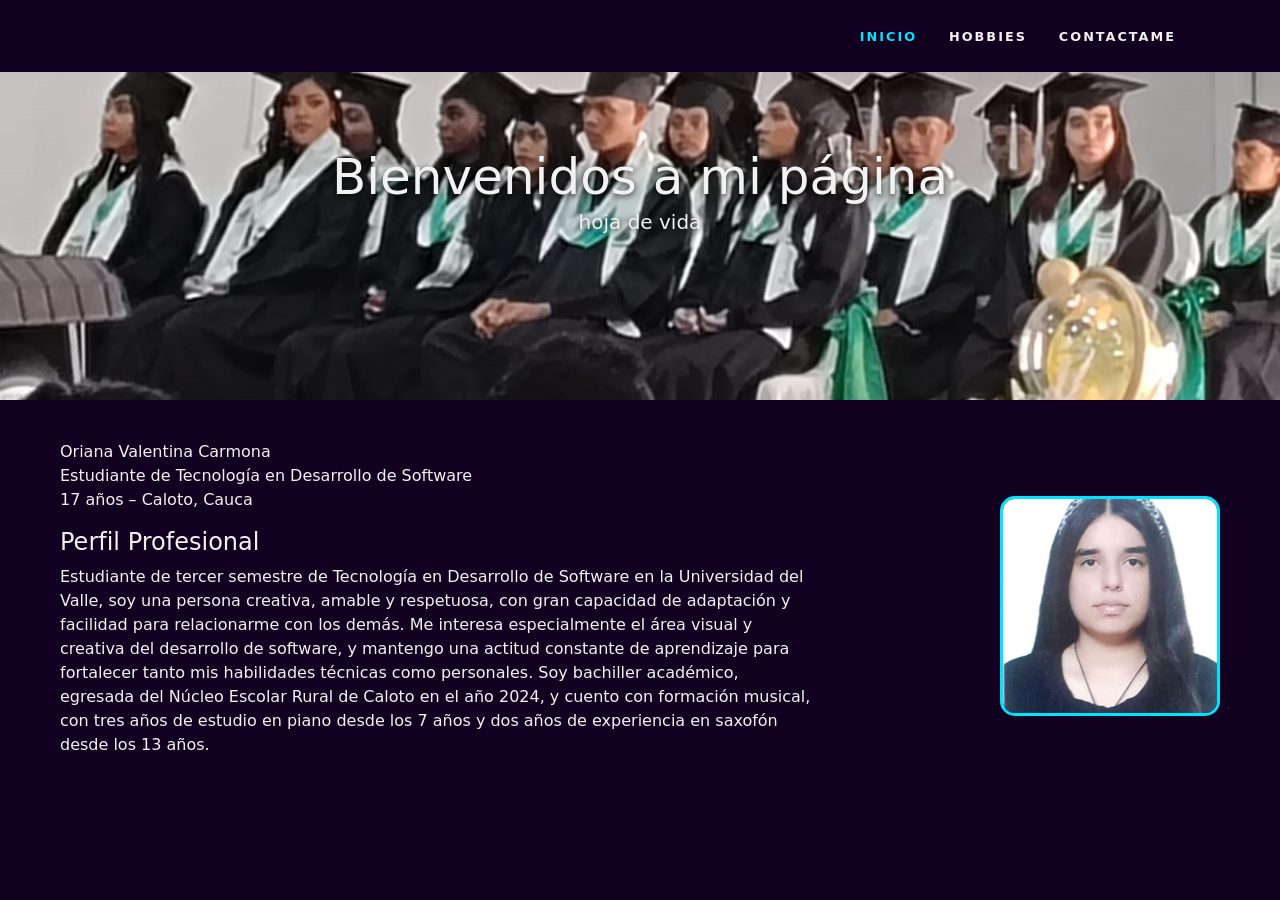
<file: index.html>
<!DOCTYPE html>
<html lang="es">
<head>
	<meta charset="utf-8">
	<meta name="viewport" content="width=device-width, initial-scale=1">
	<title>menu</title>
	<link rel="stylesheet" type="text/css" href="style.css">
	<link href="https://cdn.jsdelivr.net/npm/bootstrap@5.3.8/dist/css/bootstrap.min.css" rel="stylesheet" integrity="sha384-sRIl4kxILFvY47J16cr9ZwB07vP4J8+LH7qKQnuqkuIAvNWLzeN8tE5YBujZqJLB" crossorigin="anonymous">

</head>
<body>
<!--menú-->
		<header class="header">
			<div class="container-fluid px-lg-5"> 
				<nav class="py-4">

					<ul class="menu">

						<li class="active"><a href="index.html">inicio</a></li>
						<li><a href="hobbies.html">hobbies</a></li>
						<li><a href="contactame.html">contactame</a></li>

					</ul>

				</nav>
			</div>
		</header>

<!--banner-->
		<div class="banner">
        	<h1>Bienvenidos a mi página</h1>
        	<p>hoja de vida</p>
    	</div>

<!--contenido-->

		<div class="contenido">

    		<div class="perfil">

        		<!-- TEXTO (izquierda) -->
        		<div class="perfil-texto">
           			<p>Oriana Valentina Carmona<br>
                	Estudiante de Tecnología en Desarrollo de Software<br>
                	17 años – Caloto, Cauca
            		</p>

            		<h4>Perfil Profesional</h4>

            		<p>Estudiante de tercer semestre de Tecnología en Desarrollo de Software en la Universidad del Valle, soy una persona creativa, amable y respetuosa, con gran capacidad de adaptación y facilidad para relacionarme con los demás. Me interesa especialmente el área visual y creativa del desarrollo de software, y mantengo una actitud constante de aprendizaje para fortalecer tanto mis habilidades técnicas como personales. Soy bachiller académico, egresada del Núcleo Escolar Rural de Caloto en el año 2024, y cuento con formación musical, con tres años de estudio en piano desde los 7 años y dos años de experiencia en saxofón desde los 13 años.
            		</p>
        		</div>

        		<!-- img -->
        		<div class="imagen">
           		<img src="imagenes/img_3.jpg" alt="Foto de perfil">
        		</div>

    		</div>

		</div>

</body>
</html>
</file>
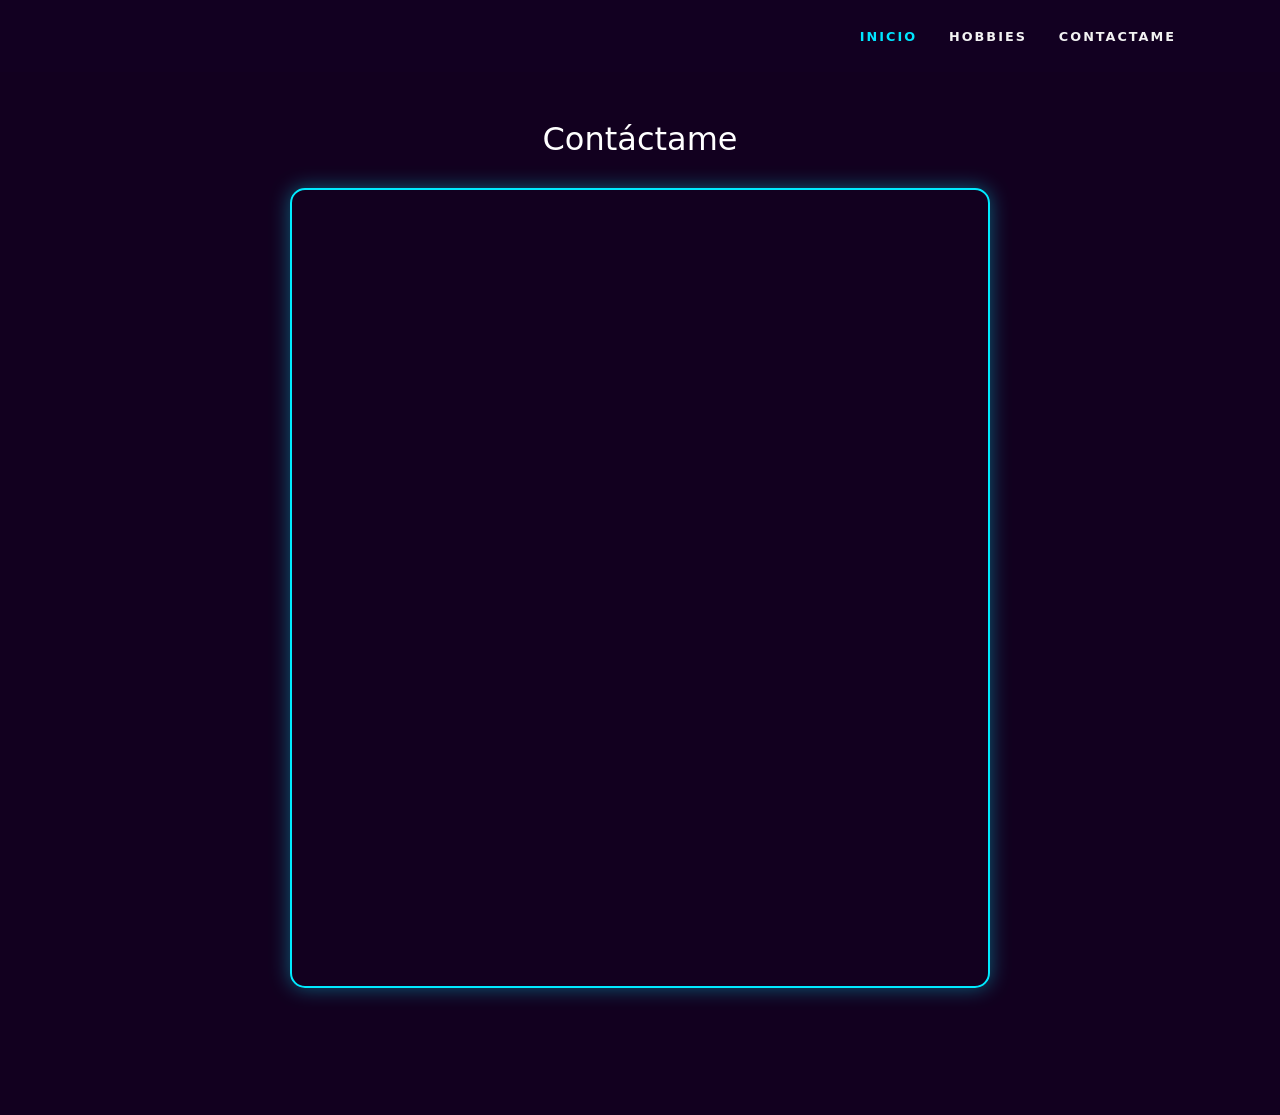
<file: contactame.html>
<!DOCTYPE html>
<html lang="es">
<head>
	<meta charset="utf-8">
	<meta name="viewport" content="width=device-width, initial-scale=1">
	<title>hobbies</title>
	<link rel="stylesheet" type="text/css" href="style.css">
	<link href="https://cdn.jsdelivr.net/npm/bootstrap@5.3.8/dist/css/bootstrap.min.css" rel="stylesheet" integrity="sha384-sRIl4kxILFvY47J16cr9ZwB07vP4J8+LH7qKQnuqkuIAvNWLzeN8tE5YBujZqJLB" crossorigin="anonymous">

</head>
<body>
	
	<!--Menú-->
	<header class="header">
		<div class="container-fluid px-lg-5"> 
			<nav class="py-4">

				<ul class="menu">

					<li class="active"><a href="index.html">inicio</a></li>
					<li><a href="hobbies.html">hobbies</a></li>
					<li><a href="contactame.html">contactame</a></li>

				</ul>

			</nav>
		</div>
	</header>

<!--contenido-->

	<section id="contacto" class="contacto">
		<h2>Contáctame</h2>
		<iframe src="https://docs.google.com/forms/d/e/1FAIpQLScxhv_55v27y4XtudZ5rHWGg5JNSJkLZJYir0xevTti-1QPkg/viewform?embedded=true" width="1000" height="675" frameborder="0" marginheight="0" marginwidth="0">Cargando…</iframe>
	</section>

</body>
</html>

</body>
</html>
</file>
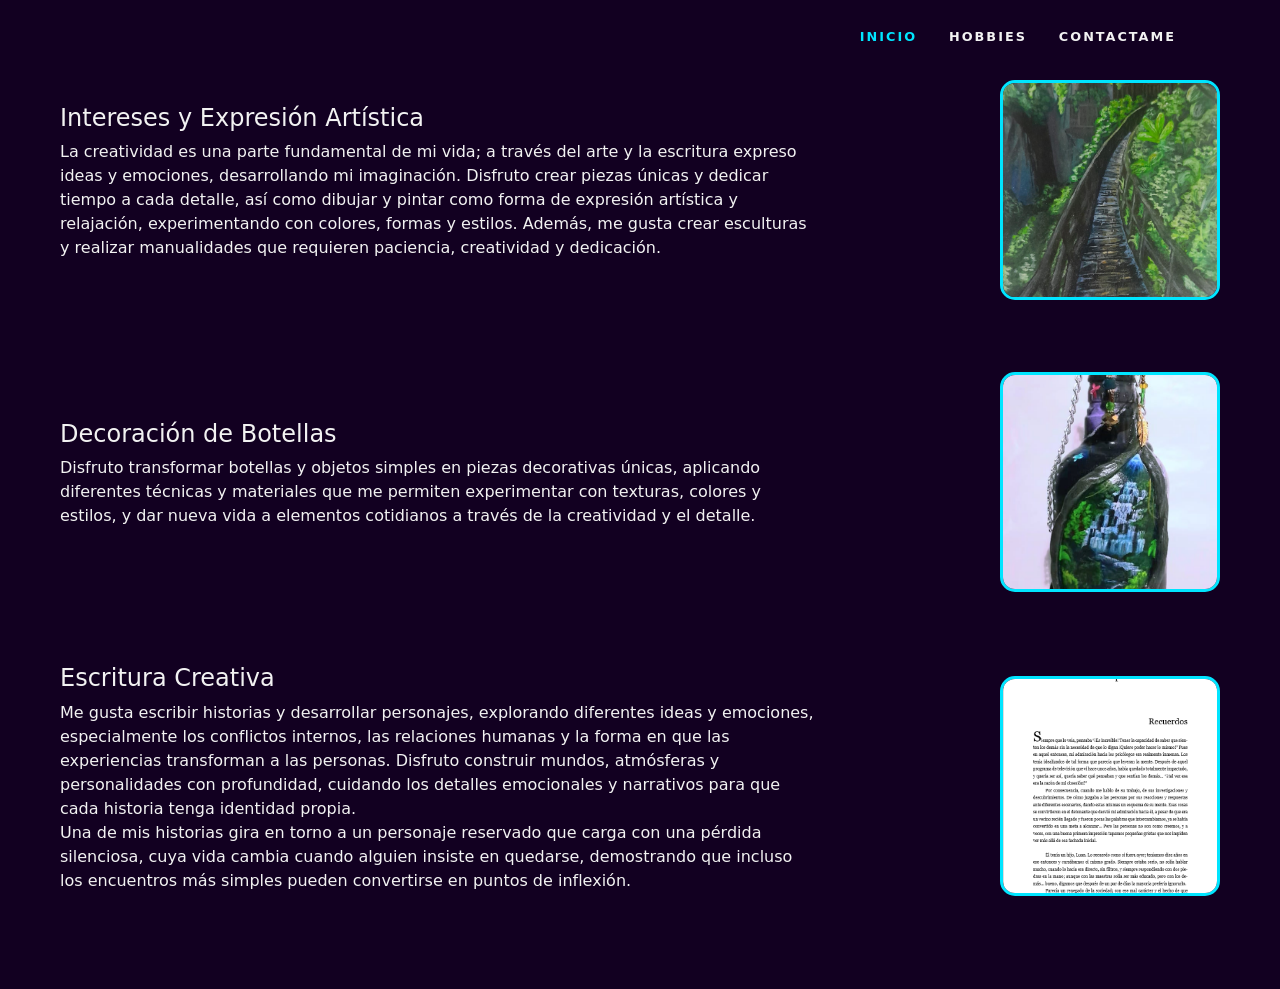
<file: hobbies.html>
<!DOCTYPE html>
<html lang="es">
<head>
	<meta charset="utf-8">
	<meta name="viewport" content="width=device-width, initial-scale=1">
	<title>hobbies</title>
	<link rel="stylesheet" type="text/css" href="style.css">
	<link href="https://cdn.jsdelivr.net/npm/bootstrap@5.3.8/dist/css/bootstrap.min.css" rel="stylesheet" integrity="sha384-sRIl4kxILFvY47J16cr9ZwB07vP4J8+LH7qKQnuqkuIAvNWLzeN8tE5YBujZqJLB" crossorigin="anonymous">

</head>
<body>
	
	<!--Menú-->
	<header class="header">
		<div class="container-fluid px-lg-5"> 
			<nav class="py-4">

				<ul class="menu">

					<li class="active"><a href="index.html">inicio</a></li>
					<li><a href="hobbies.html">hobbies</a></li>
					<li><a href="contactame.html">contactame</a></li>

				</ul>

			</nav>
		</div>
	</header>

<!--contenido-->

		<div class="contenido-hobbies">

    		<div class="hobbies">

        		<!--texto-->
        		<div class="perfil-texto">

            		<h4>Intereses y Expresión Artística</h4>

            		<p>La creatividad es una parte fundamental de mi vida; a través del arte y la escritura expreso ideas y emociones, desarrollando mi imaginación. Disfruto crear piezas únicas y dedicar tiempo a cada detalle, así como dibujar y pintar como forma de expresión artística y relajación, experimentando con colores, formas y estilos. Además, me gusta crear esculturas y realizar manualidades que requieren paciencia, creatividad y dedicación.
            		</p>
        		</div>

        		<!--img-->
        		<div class="imagen">
           		<img src="imagenes/img_5.jpeg" alt="Foto de perfil">
        		</div>

    		</div>
    		<BR/>
    		<BR/>
    		<BR/>

    		<div class="hobbies">

        		<div class="perfil-texto">

            		<h4>Decoración de Botellas</h4>

            		<p>Disfruto transformar botellas y objetos simples en piezas decorativas únicas, aplicando diferentes técnicas y materiales que me permiten experimentar con texturas, colores y estilos, y dar nueva vida a elementos cotidianos a través de la creatividad y el detalle.
            		</p>
        		</div>

        		<!-- img-->
        		<div class="imagen">
           		<img src="imagenes/img_4.jpeg" alt="Foto de perfil">
        		</div>

    		</div>
    		<BR/>
    		<BR/>
    		<BR/>

    		<div class="hobbies">

        		<div class="perfil-texto">

            		<h4>Escritura Creativa</h4>

            		<p>Me gusta escribir historias y desarrollar personajes, explorando diferentes ideas y emociones, especialmente los conflictos internos, las relaciones humanas y la forma en que las experiencias transforman a las personas. Disfruto construir mundos, atmósferas y personalidades con profundidad, cuidando los detalles emocionales y narrativos para que cada historia tenga identidad propia.<BR/>
            		Una de mis historias gira en torno a un personaje reservado que carga con una pérdida silenciosa, cuya vida cambia cuando alguien insiste en quedarse, demostrando que incluso los encuentros más simples pueden convertirse en puntos de inflexión.
            		</p>
        		</div>

        		<!-- img-->
        		<div class="imagen">
           		<img src="imagenes/img_6.png" alt="Foto de perfil">
        		</div>

    		</div>


		</div>
		
</div>

</body>
</html>
</file>
<file: style.css>
html,
body {
	margin: 0;
	font-size: 100%;
	background: #F2F2F2;
	font-family: sans-serif;
	scroll-behavior: smooth;
	background-color: #120021;

}

/*menú flotante*/

header {
	position: absolute;
	z-index: 9;
	width: 100%;
	background-color: #120021;
	padding: 0 40px;
}

nav {
	margin: 0;
	padding: 0;
}

nav:after {
	content: "";
	display:  table;
	clear: both;
}

nav ul {
	float: right;
	padding: 0;
	margin: 0;
	list-style: none;
	position: relative;
}

nav ul li {
	margin: 0px 1em;
	
	float: left;

}

.menu li a {
	font-weight: 600;
	font-size: 0.8em;
	letter-spacing: 2px;
	padding-left: 0;
	padding-right: 0;
	padding: 10px 0;
	color: #F2F2F2;
	text-transform: uppercase;
	text-decoration: none; /* quita el subrayado */

}

nav .menu li a:hover {
	color: #00E5FF;
}

.menu li.active a {
	color: #00E5FF;
}

nav ul li:hover > ul {
	display: inherit;
}

/*banner*/

.banner{
    background-image: url("imagenes/img_1.jpeg");
    background-size: cover;
    background-position: center;
    height: 400px;
    color: #F2F2F2;
    text-shadow: 0 2px 6px rgba(0,0,0,0.8);
    display: flex;
    flex-direction: column;
    justify-content: center;
    align-items: center;
}

.banner:hover {
    background-image: url("imagenes/img_2.jpeg");
}

.banner h1{
    font-size: 50px;
    margin: 0;
}

.banner p{
    font-size: 20px;
}

/* contenido*/
.contenido {
    background-color: #120021;
    padding: 40px 60px;
    color: #F2F2F2;
}

.perfil {
    display: flex;
    align-items: center;
    justify-content: space-between;
    gap: 40px;
}

.perfil-texto {
    width: 65%;
}

/* IMAGEN */
.imagen img {
    width: 220px;
    height: 220px;
    object-fit: cover;
    border-radius: 15px;
    border: 3px solid #00E5FF;
}

/* SECCIÓN HOBBIES */
.contenido-hobbies {
    background-color: #120021; /* morado oscuro */
    padding: 80px 60px;
    color: #F2F2F2;
}

/* FLEX */
.hobbies {
    display: flex;
    align-items: center;
    justify-content: space-between;
    gap: 50px;
}

.contacto {
  padding: 120px 20px; /* baja el contenido para que el menú no lo tape */
  background: #12001f; /* morado oscuro */
  color: white;
  text-align: center;
}

.contacto h2 {
  margin-bottom: 30px;
  font-size: 32px;
}

.contacto iframe {
  width: 100%;
  max-width: 700px;
  height: 800px;
  border-radius: 15px;
  border: 2px solid #00eaff; /* azul fluorescente */
  box-shadow: 0 0 20px rgba(0, 234, 255, 0.4);
}
</file>
